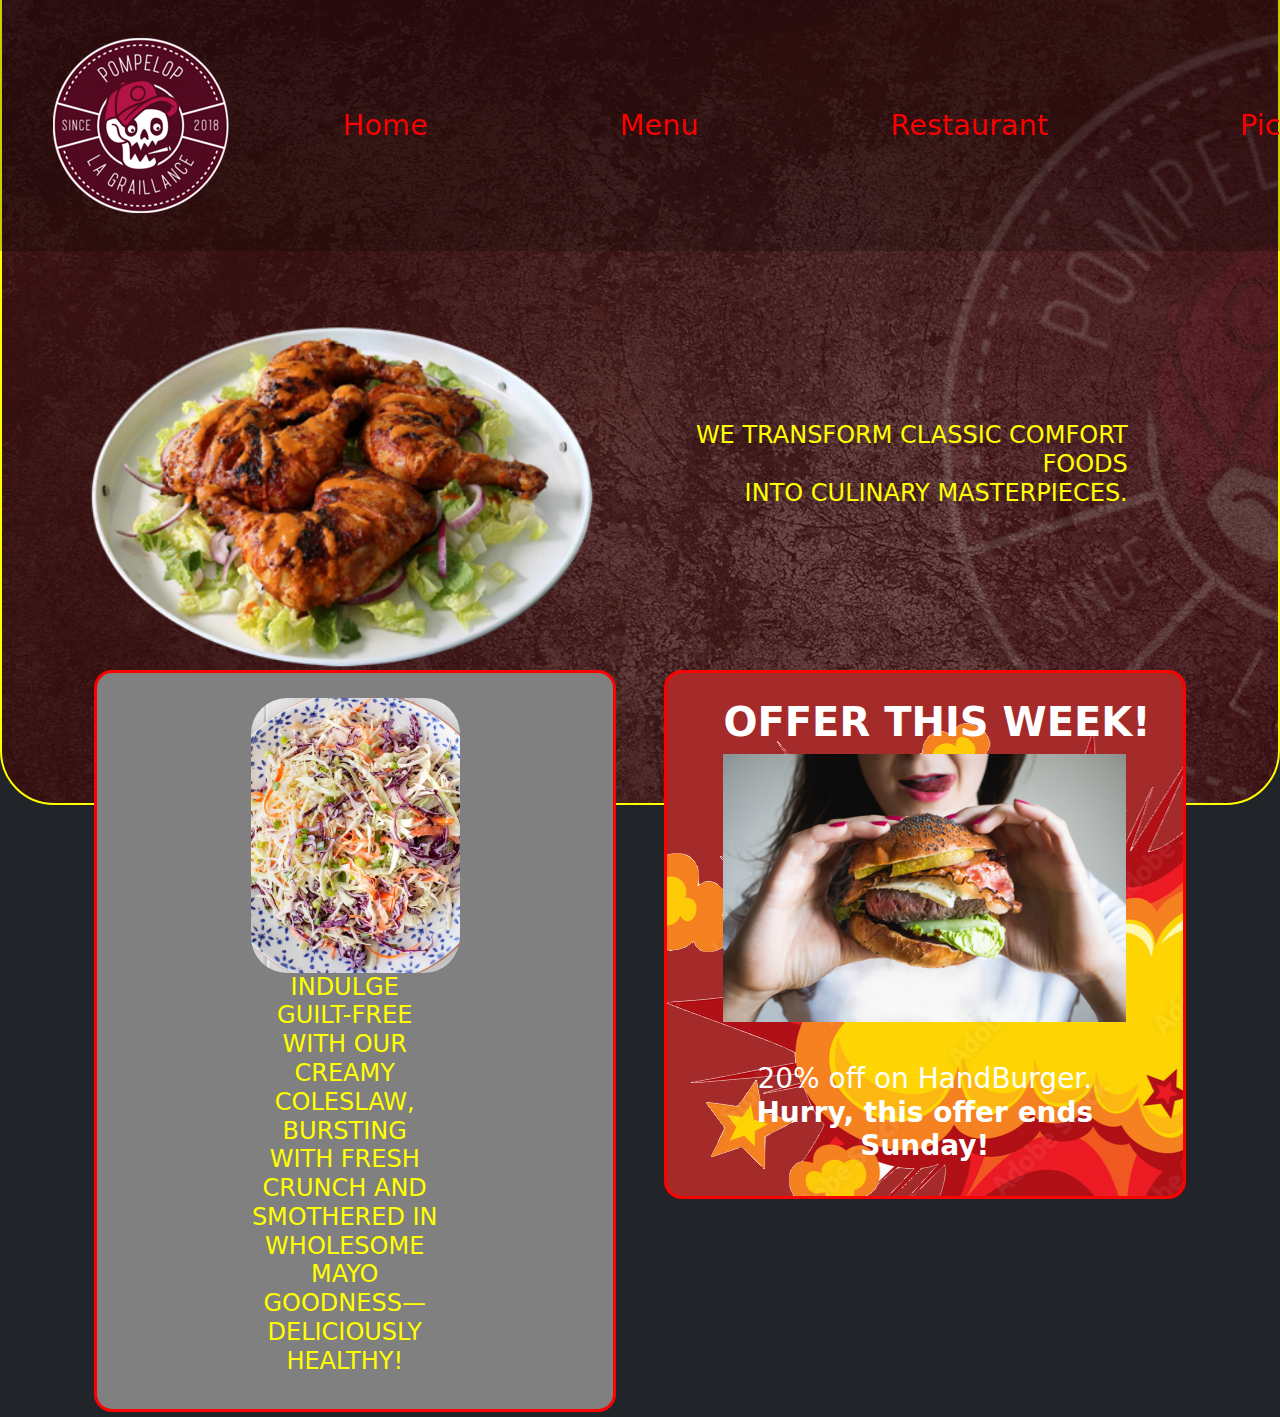
<file: index.html>
<!doctype html>

<html lang="en">

  <head>
    <meta charset="utf-8">
    <meta name="viewport" content="width=device-width, initial-scale=1">
    <title>Pompelopp Food</title>
    <link href="https://cdn.jsdelivr.net/npm/bootstrap@5.3.3/dist/css/bootstrap.min.css" rel="stylesheet" integrity="sha384-QWTKZyjpPEjISv5WaRU9OFeRpok6YctnYmDr5pNlyT2bRjXh0JMhjY6hW+ALEwIH" crossorigin="anonymous">
    <link rel="stylesheet" href="style.css">
</head>

  <body class="container-fluid bg-dark justify-content-center">


  <!--CONTENT-->

  <div class="container-fluid">

    <div class="row d-flex jumbo justify-content-center">
      <!--NAVBAR-->
      <nav class="col navbar navbar-expand-lg fixed-top navbar-dark" style="background-color: rgba(0, 0, 0, 0.2);">
        <a class="navbar-brand" href="#"
          ><img src="./assets/logopompelopprs.webp~"
        /></a>
        <button
          class="navbar-toggler btn-danger"
          type="button"
          data-toggle="collapse"
          data-target="#navbarNavAltMarkup"
          aria-controls="navbarNavAltMarkup"
          aria-expanded="false"
          aria-label="Toggle navigation"
        >
          <span class="navbar-toggler-icon bg-danger btn-danger"></span>
        </button>
        <div
          class="collapse navbar-collapse justify-content-start"
          id="navbarNavAltMarkup"
        >
          <div class="navbar-nav">
            <a class="nav-item nav-link" href="./index.html">Home</a>
            <a class="nav-item nav-link" href="./menu.html">Menu</a>
            <a class="nav-item nav-link" href="./restaurants.html">Restaurant</a>
            <a class="nav-item nav-link" href="./pictures-bxl.html">Pictures</a>
            <a class="nav-item nav-link" href="./contact.html">Contact</a>
          </div>
        </div>
      </nav>
      
      <!--END NAVBAR-->

      <div class="col jumbimage col-lg-5 col-md-8 col-sm-8 order-0 align-content-end">
        <div style="object-fit: cover;"><img src="./assets/periperi.webp" class="col-sm-12 justify-content-lg-start"></div>
      </div>
      <div class="col jumbitext col-lg-5 col-md-11 col-sm-10 align-content-center ">
        <div class="align-content-start"><h4 class="jumbotxt  col-lg-12 col-sm-11">We transform classic comfort foods <br>into culinary masterpieces.</h4></div>
      </div>
        
      
      
      


      <div class="row panels justify-content-center gap-5">

        <div class="panel1 col-lg-5 order-2" style="text-align: center; padding: 2%;">

        
          <div class="container-fluid aside col-11">
            <h1 class="offer" style="white-space: nowrap;">Offer this week!</h1>
            <img src="assets/handburger.webp" class="mw-100">
            <p style="text-align: center;" style="font-size: large;">
              <br>
               <h3> 20% off on HandBurger.
              <br><b>Hurry, this offer ends Sunday!</b>
               </h3>
          </div>
        </div>
        
        <div class="panel2 col-lg-5">
        <div class="container-fluid slawbox col-lg-6 justify-content-end object-fit-contain">
          <img src="./assets/slaw2.jpg" class="imgslaw fluid mw-100" style="border-radius: 36px;">
          <div class="container-slaw-fluid mw-100 col-lg-5" style="object-fit: contain; width:90%;"><h4>Indulge guilt-free with our creamy coleslaw, bursting with fresh crunch and smothered in wholesome mayo goodness—deliciously healthy!</h4></div></div>
        </div>
        </div>
      </div>
      
      
      

    </div>

  </div>

    

  </body>

</html>
</file>
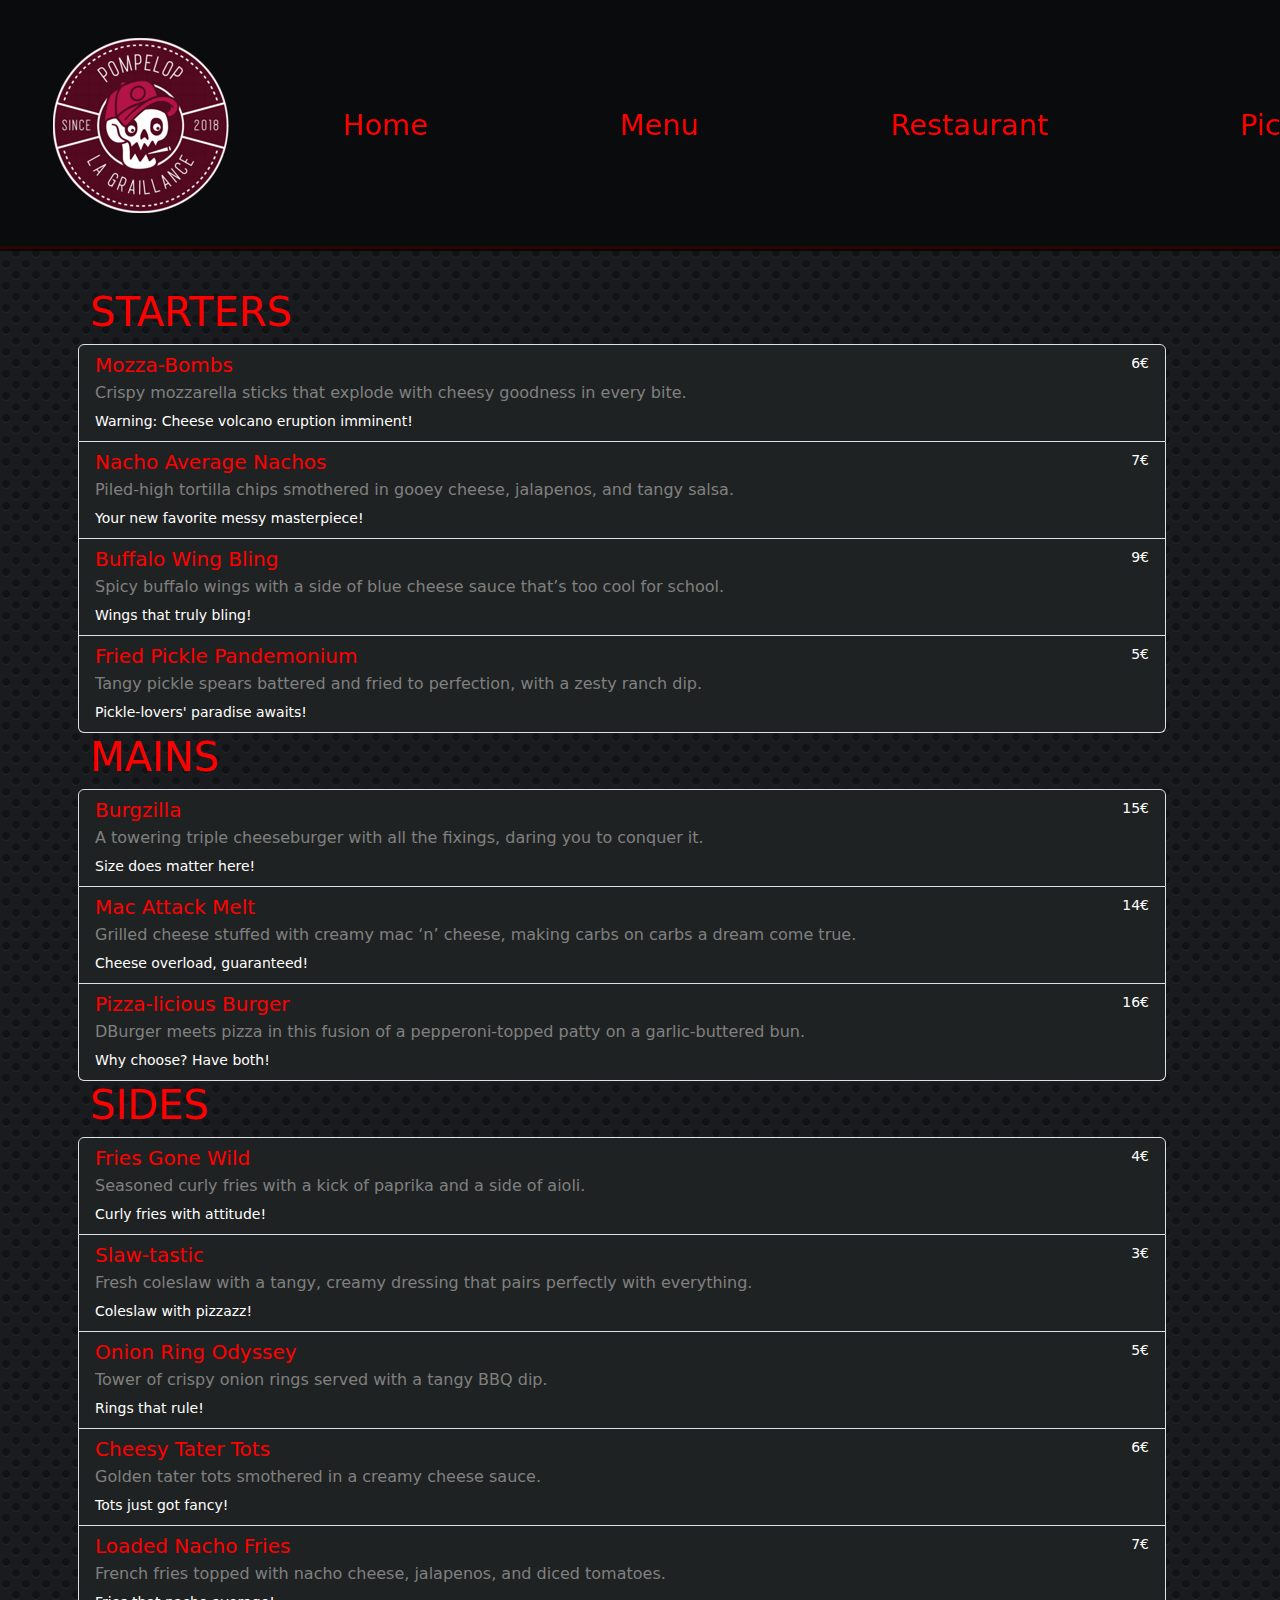
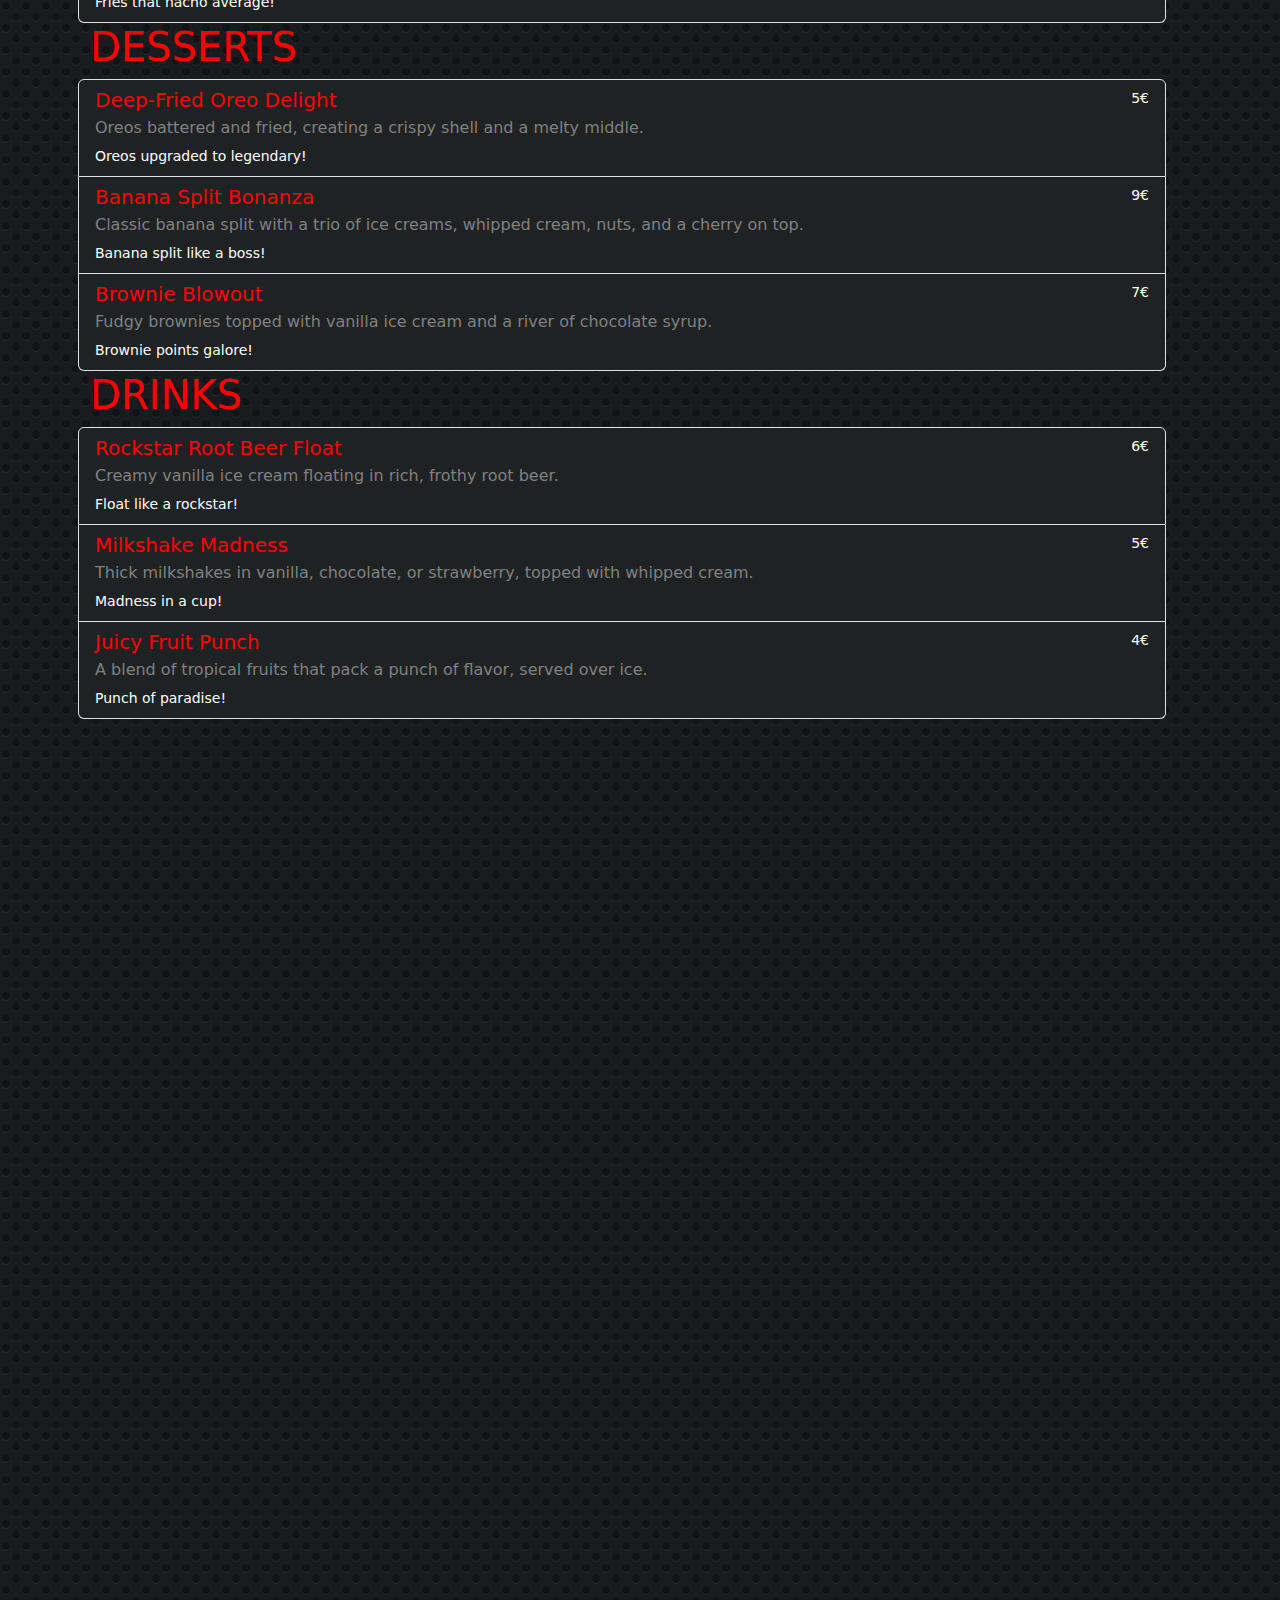
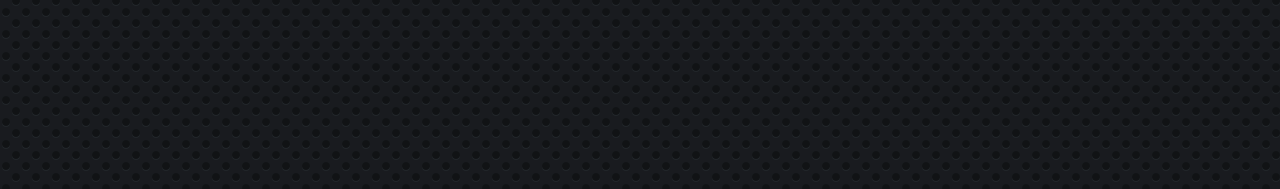
<file: menu.html>
<!DOCTYPE html>

<html lang="en">
  <head>
    <meta charset="utf-8" />
    <meta name="viewport" content="width=device-width, initial-scale=1" />
    <title>Pompelopp Food</title>
    <link
      href="https://cdn.jsdelivr.net/npm/bootstrap@5.3.3/dist/css/bootstrap.min.css"
      rel="stylesheet"
      integrity="sha384-QWTKZyjpPEjISv5WaRU9OFeRpok6YctnYmDr5pNlyT2bRjXh0JMhjY6hW+ALEwIH"
      crossorigin="anonymous"
    />
    <link rel="stylesheet" href="style.css" />
  </head>

  <body class="container-fluid bg-dark" style="margin-top: 16rem">
    <div class="texture"></div>
    <!--HEADER-->

    <nav
      class="navbar navbar-expand-lg fixed-top navbar-light"
      style="background-color: rgba(0, 0, 0, 0.7)"
    >
      <a class="navbar-brand" href="#"
        ><img src="./assets/logopompelopprs.webp~"
      /></a>
      <button
        class="navbar-toggler"
        type="button"
        data-toggle="collapse"
        data-target="#navbarNavAltMarkup"
        aria-controls="navbarNavAltMarkup"
        aria-expanded="false"
        aria-label="Toggle navigation"
      >
        <span class="navbar-toggler-icon"></span>
      </button>
      <div
        class="collapse navbar-collapse justify-content-start"
        id="navbarNavAltMarkup"
      >
        <div class="navbar-nav">
          <a class="nav-item nav-link" href="./index.html">Home</a>
          <a class="nav-item nav-link" href="./menu.html">Menu</a>
          <a class="nav-item nav-link" href="./restaurants.html">Restaurant</a>
          <a class="nav-item nav-link" href="./pictures-bxl.html">Pictures</a>
          <a class="nav-item nav-link" href="./contact.html">Contact</a>
        </div>
      </div>
    </nav>

    <!-- CONTENT -->

    <div class="container menu">
      <div class="row">
        <h1>STARTERS</h1>
        <div class="list-group starters">
          <a
            href="#"
            class="list-group-item list-group-item-action flex-column align-items-start"
          >
            <div class="d-flex w-100 justify-content-between">
              <h5 class="mb-1">Mozza-Bombs</h5>
              <small>6€</small>
            </div>
            <p class="mb-1">
              Crispy mozzarella sticks that explode with cheesy goodness in
              every bite.
            </p>
            <small>Warning: Cheese volcano eruption imminent!</small>
          </a>
          <a
            href="#"
            class="list-group-item list-group-item-action flex-column align-items-start"
          >
            <div class="d-flex w-100 justify-content-between">
              <h5 class="mb-1">Nacho Average Nachos</h5>
              <small>7€</small>
            </div>
            <p class="mb-1">
              Piled-high tortilla chips smothered in gooey cheese, jalapenos,
              and tangy salsa.
            </p>
            <small>Your new favorite messy masterpiece!</small>
          </a>
          <a
            href="#"
            class="list-group-item list-group-item-action flex-column align-items-start"
          >
            <div class="d-flex w-100 justify-content-between">
              <h5 class="mb-1">Buffalo Wing Bling</h5>
              <small>9€</small>
            </div>
            <p class="mb-1">
              Spicy buffalo wings with a side of blue cheese sauce that’s too
              cool for school.
            </p>
            <small>Wings that truly bling!</small>
          </a>
          <a
            href="#"
            class="list-group-item list-group-item-action flex-column align-items-start"
          >
            <div class="d-flex w-100 justify-content-between">
              <h5 class="mb-1">Fried Pickle Pandemonium</h5>
              <small>5€</small>
            </div>
            <p class="mb-1">
              Tangy pickle spears battered and fried to perfection, with a zesty
              ranch dip.
            </p>
            <small>Pickle-lovers' paradise awaits!</small>
          </a>
        </div>

        <h1>MAINS</h1>
        <div class="list-group entrees">
          <a
            href="#"
            class="list-group-item list-group-item-action flex-column align-items-start"
          >
            <div class="d-flex w-100 justify-content-between">
              <h5 class="mb-1">Burgzilla</h5>
              <small>15€</small>
            </div>
            <p class="mb-1">
              A towering triple cheeseburger with all the fixings, daring you to
              conquer it.
            </p>
            <small>Size does matter here!</small>
          </a>
          <a
            href="#"
            class="list-group-item list-group-item-action flex-column align-items-start"
          >
            <div class="d-flex w-100 justify-content-between">
              <h5 class="mb-1">Mac Attack Melt</h5>
              <small>14€</small>
            </div>
            <p class="mb-1">
              Grilled cheese stuffed with creamy mac ‘n’ cheese, making carbs on
              carbs a dream come true.
            </p>
            <small>Cheese overload, guaranteed!</small>
          </a>
          <a
            href="#"
            class="list-group-item list-group-item-action flex-column align-items-start"
          >
            <div class="d-flex w-100 justify-content-between">
              <h5 class="mb-1">Pizza-licious Burger</h5>
              <small>16€</small>
            </div>
            <p class="mb-1">
              DBurger meets pizza in this fusion of a pepperoni-topped patty on
              a garlic-buttered bun.
            </p>
            <small>Why choose? Have both!</small>
          </a>
        </div>
        <h1>SIDES</h1>
        <div class="list-group entrees">
          <a
            href="#"
            class="list-group-item list-group-item-action flex-column align-items-start"
          >
            <div class="d-flex w-100 justify-content-between">
              <h5 class="mb-1">Fries Gone Wild</h5>
              <small>4€</small>
            </div>
            <p class="mb-1">
              Seasoned curly fries with a kick of paprika and a side of aioli.
            </p>
            <small>Curly fries with attitude!</small>
          </a>
          <a
            href="#"
            class="list-group-item list-group-item-action flex-column align-items-start"
          >
            <div class="d-flex w-100 justify-content-between">
              <h5 class="mb-1">Slaw-tastic</h5>
              <small>3€</small>
            </div>
            <p class="mb-1">
              Fresh coleslaw with a tangy, creamy dressing that pairs perfectly
              with everything.
            </p>
            <small>Coleslaw with pizzazz!</small>
          </a>
          <a
            href="#"
            class="list-group-item list-group-item-action flex-column align-items-start"
          >
            <div class="d-flex w-100 justify-content-between">
              <h5 class="mb-1">Onion Ring Odyssey</h5>
              <small>5€</small>
            </div>
            <p class="mb-1">
              Tower of crispy onion rings served with a tangy BBQ dip.
            </p>
            <small>Rings that rule!</small>
          </a>
          <a
            href="#"
            class="list-group-item list-group-item-action flex-column align-items-start"
          >
            <div class="d-flex w-100 justify-content-between">
              <h5 class="mb-1">Cheesy Tater Tots</h5>
              <small>6€</small>
            </div>
            <p class="mb-1">
              Golden tater tots smothered in a creamy cheese sauce.
            </p>
            <small>Tots just got fancy!</small>
          </a>
          <a
            href="#"
            class="list-group-item list-group-item-action flex-column align-items-start"
          >
            <div class="d-flex w-100 justify-content-between">
              <h5 class="mb-1">Loaded Nacho Fries</h5>
              <small>7€</small>
            </div>
            <p class="mb-1">
              French fries topped with nacho cheese, jalapenos, and diced
              tomatoes.
            </p>
            <small>Fries that nacho average!</small>
          </a>
        </div>
        <h1>DESSERTS</h1>
        <div class="list-group entrees">
          <a
            href="#"
            class="list-group-item list-group-item-action flex-column align-items-start"
          >
            <div class="d-flex w-100 justify-content-between">
              <h5 class="mb-1">Deep-Fried Oreo Delight</h5>
              <small>5€</small>
            </div>
            <p class="mb-1">
              Oreos battered and fried, creating a crispy shell and a melty
              middle.
            </p>
            <small>Oreos upgraded to legendary!</small>
          </a>
          <a
            href="#"
            class="list-group-item list-group-item-action flex-column align-items-start"
          >
            <div class="d-flex w-100 justify-content-between">
              <h5 class="mb-1">Banana Split Bonanza</h5>
              <small>9€</small>
            </div>
            <p class="mb-1">
              Classic banana split with a trio of ice creams, whipped cream,
              nuts, and a cherry on top.
            </p>
            <small>Banana split like a boss!</small>
          </a>
          <a
            href="#"
            class="list-group-item list-group-item-action flex-column align-items-start"
          >
            <div class="d-flex w-100 justify-content-between">
              <h5 class="mb-1">Brownie Blowout</h5>
              <small>7€</small>
            </div>
            <p class="mb-1">
              Fudgy brownies topped with vanilla ice cream and a river of
              chocolate syrup.
            </p>
            <small>Brownie points galore!</small>
          </a>
        </div>
        <h1>DRINKS</h1>
        <div class="list-group entrees">
          <a
            href="#"
            class="list-group-item list-group-item-action flex-column align-items-start"
          >
            <div class="d-flex w-100 justify-content-between">
              <h5 class="mb-1">Rockstar Root Beer Float</h5>
              <small>6€</small>
            </div>
            <p class="mb-1">
              Creamy vanilla ice cream floating in rich, frothy root beer.
            </p>
            <small>Float like a rockstar!</small>
          </a>
          <a
            href="#"
            class="list-group-item list-group-item-action flex-column align-items-start"
          >
            <div class="d-flex w-100 justify-content-between">
              <h5 class="mb-1">Milkshake Madness</h5>
              <small>5€</small>
            </div>
            <p class="mb-1">
              Thick milkshakes in vanilla, chocolate, or strawberry, topped with
              whipped cream.
            </p>
            <small>Madness in a cup!</small>
          </a>
          <a
            href="#"
            class="list-group-item list-group-item-action flex-column align-items-start"
          >
            <div class="d-flex w-100 justify-content-between">
              <h5 class="mb-1">Juicy Fruit Punch</h5>
              <small>4€</small>
            </div>
            <p class="mb-1">
              A blend of tropical fruits that pack a punch of flavor, served
              over ice.
            </p>
            <small>Punch of paradise!</small>
          </a>
        </div>
      </div>
    </div>
  </body>
</html>
</file>
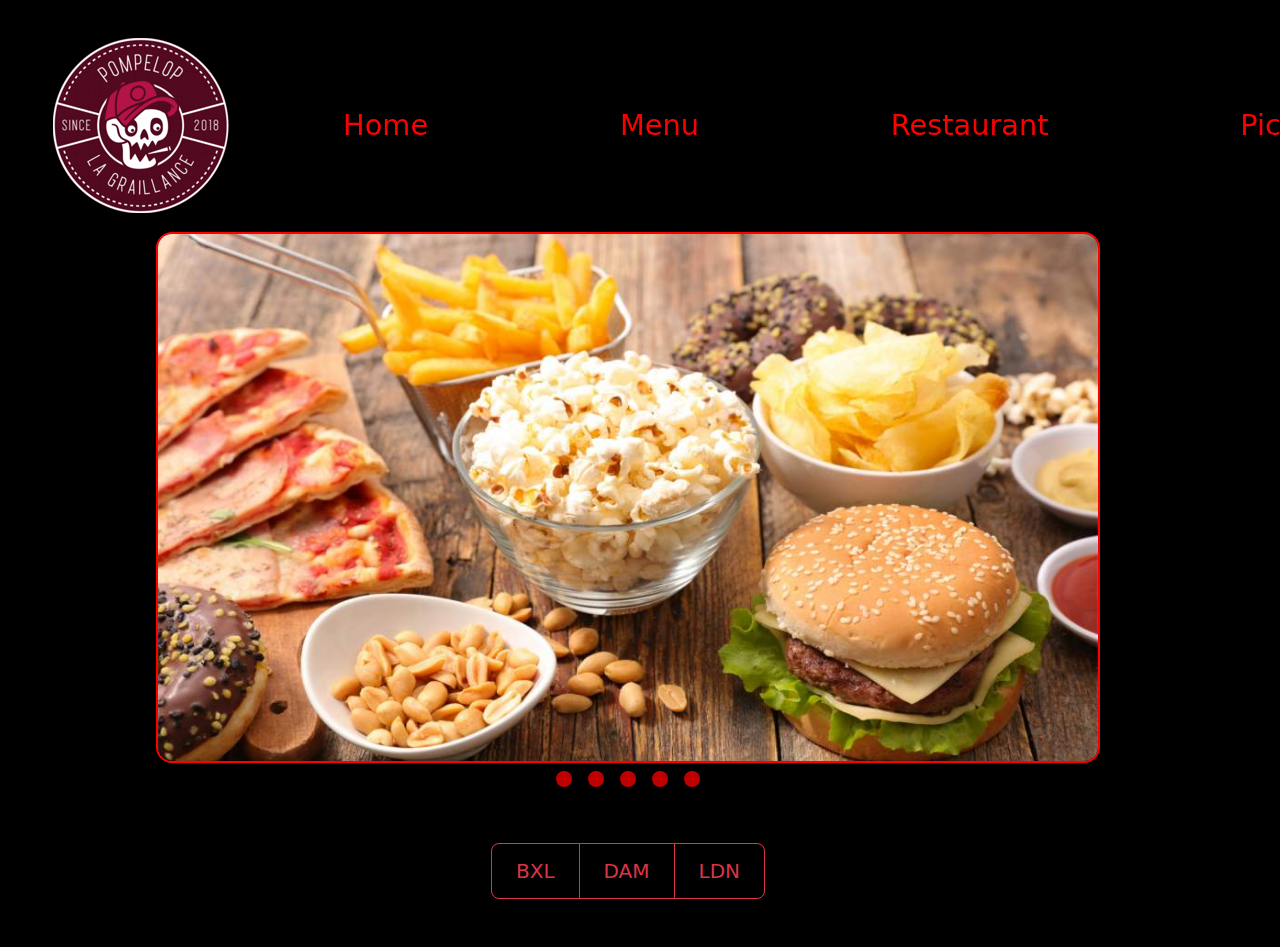
<file: pictures-dam.html>
<!DOCTYPE html>

<html lang="en">
  <head>
    <meta charset="utf-8" />
    <meta name="viewport" content="width=device-width, initial-scale=1" />
    <title>Pompelopp Food</title>
    <link
      href="https://cdn.jsdelivr.net/npm/bootstrap@5.3.3/dist/css/bootstrap.min.css"
      rel="stylesheet"
      integrity="sha384-QWTKZyjpPEjISv5WaRU9OFeRpok6YctnYmDr5pNlyT2bRjXh0JMhjY6hW+ALEwIH"
      crossorigin="anonymous"
    />
    <link rel="stylesheet" href="style.css" />
  </head>

  <body class="container-fluid bg-black">
    <!--HEADER-->

    <nav class="navbar navbar-expand-lg fixed-top navbar-light">
      <a class="navbar-brand" href="#"
        ><img src="./assets/logopompelopprs.webp~"
      /></a>
      <button
        class="navbar-toggler"
        type="button"
        data-toggle="collapse"
        data-target="#navbarNavAltMarkup"
        aria-controls="navbarNavAltMarkup"
        aria-expanded="false"
        aria-label="Toggle navigation"
      >
        <span class="navbar-toggler-icon"></span>
      </button>
      <div
        class="collapse navbar-collapse justify-content-start"
        id="navbarNavAltMarkup"
      >
        <div class="navbar-nav">
          <a class="nav-item nav-link" href="./index.html">Home</a>
          <a class="nav-item nav-link" href="./menu.html">Menu</a>
          <a class="nav-item nav-link" href="./restaurants.html">Restaurant</a>
          <a class="nav-item nav-link" href="./pictures-bxl.html">Pictures</a>
          <a class="nav-item nav-link" href="./contact.html">Contact</a>
        </div>
      </div>
    </nav>

    <!-- SPECIFIC TO PAGE -->
    <section class="container">
      <div class="slider-wrapper justify-content-center">
        <div class="slider">
          <img
            id="slide-1"
            src="./assets/Pictures/Feature-5-1024x640-1208651506.jpg"
            alt=""
          />
          <img
            id="slide-2"
            src="./assets/Pictures/food-porn-17-286027242.jpg"
            alt=""
          />
          <img
            id="slide-3"
            src="./assets/Pictures/food-porn-20-1007738108.jpg"
            alt=""
          />
          <img
            id="slide-4"
            src="./assets/Pictures/food-porn-245262979.jpg"
            alt=""
          />
          <img id="slide-5" src="./assets/Pictures/th-3037552108.jpeg" alt="" />
        </div>
        <div class="slider-nav">
          <a href="#slide-1"></a>
          <a href="#slide-2"></a>
          <a href="#slide-3"></a>
          <a href="#slide-4"></a>
          <a href="#slide-5"></a>
        </div>
        <nav
          class="picnav justify-content-center"
          aria-label="Page navigation col-lg-8"
        >
          <ul class="pagination pagination-lg">
            <li class="page-item">
              <a
                class="page-link active bg-black text-danger border-danger"
                href="./pictures-bxl.html"
                >BXL</a
              >
            </li>
            <li class="page-item">
              <a
                class="page-link bg-black text-danger border-danger"
                href="./pictures-dam.html"
                >DAM</a
              >
            </li>
            <li class="page-item">
              <a
                class="page-link bg-black text-danger border-danger"
                href="./pictures-ldn.html"
                >LDN</a
              >
            </li>
          </ul>
        </nav>
      </div>
    </section>
  </body>
</html>
</file>
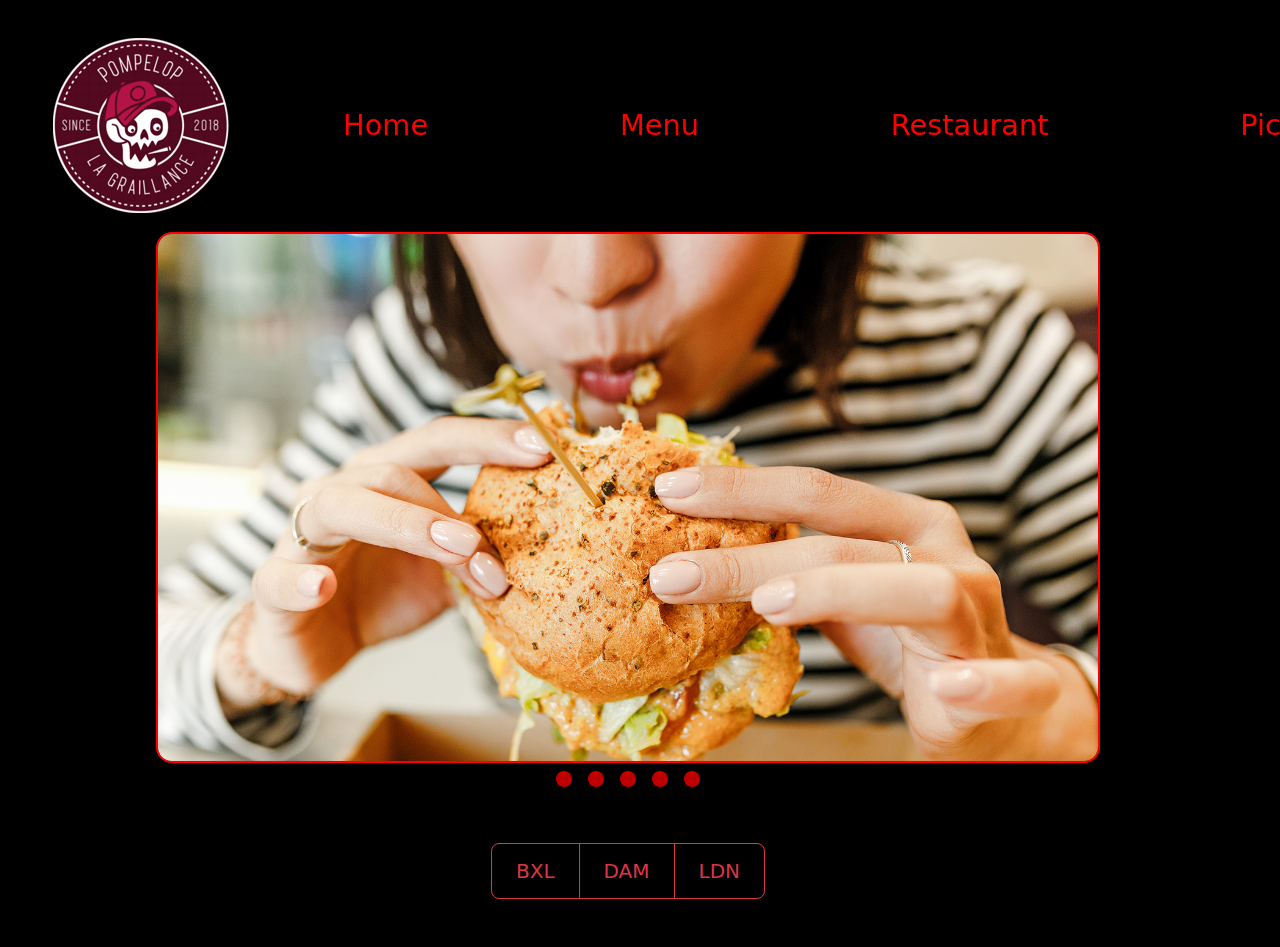
<file: pictures-ldn.html>
<!DOCTYPE html>

<html lang="en">
  <head>
    <meta charset="utf-8" />
    <meta name="viewport" content="width=device-width, initial-scale=1" />
    <title>Pompelopp Food</title>
    <link
      href="https://cdn.jsdelivr.net/npm/bootstrap@5.3.3/dist/css/bootstrap.min.css"
      rel="stylesheet"
      integrity="sha384-QWTKZyjpPEjISv5WaRU9OFeRpok6YctnYmDr5pNlyT2bRjXh0JMhjY6hW+ALEwIH"
      crossorigin="anonymous"
    />
    <link rel="stylesheet" href="style.css" />
  </head>

  <body class="container-fluid bg-black">
    <!--HEADER-->

    <nav class="navbar navbar-expand-lg fixed-top navbar-light">
      <a class="navbar-brand" href="#"
        ><img src="./assets/logopompelopprs.webp~"
      /></a>
      <button
        class="navbar-toggler"
        type="button"
        data-toggle="collapse"
        data-target="#navbarNavAltMarkup"
        aria-controls="navbarNavAltMarkup"
        aria-expanded="false"
        aria-label="Toggle navigation"
      >
        <span class="navbar-toggler-icon"></span>
      </button>
      <div
        class="collapse navbar-collapse justify-content-start"
        id="navbarNavAltMarkup"
      >
        <div class="navbar-nav">
          <a class="nav-item nav-link" href="./index.html">Home</a>
          <a class="nav-item nav-link" href="./menu.html">Menu</a>
          <a class="nav-item nav-link" href="./restaurants.html">Restaurant</a>
          <a class="nav-item nav-link" href="./pictures-bxl.html">Pictures</a>
          <a class="nav-item nav-link" href="./contact.html">Contact</a>
        </div>
      </div>
    </nav>

    <!-- SPECIFIC TO PAGE -->
    <section class="container">
      <div class="slider-wrapper justify-content-center">
        <div class="slider">
          <img
            id="slide-1"
            src="./assets/Pictures/young-woman-eating-fast-food-chicken-sandwich-1627714311.jpg"
            alt=""
          />
          <img
            id="slide-2"
            src="./assets/Pictures/x7mfclq3-1215804557.jpeg"
            alt=""
          />
          <img
            id="slide-3"
            src="./assets/Pictures/[base64].png"
            alt=""
          />
          <img
            id="slide-4"
            src="./assets/Pictures/tumblr_p3bnu4JUAa1r8u8uko1_500-137271887.jpg"
            alt=""
          />
          <img
            id="slide-5"
            src="./assets/Pictures/tumblr_m671rlLStY1qcf3qdo1_500-3843226404.jpg"
            alt=""
          />
        </div>
        <div class="slider-nav">
          <a href="#slide-1"></a>
          <a href="#slide-2"></a>
          <a href="#slide-3"></a>
          <a href="#slide-4"></a>
          <a href="#slide-5"></a>
        </div>
        <nav
          class="picnav justify-content-center"
          aria-label="Page navigation col-lg-8"
        >
          <ul class="pagination pagination-lg">
            <li class="page-item">
              <a
                class="page-link active bg-black text-danger border-danger"
                href="./pictures-bxl.html"
                >BXL</a
              >
            </li>
            <li class="page-item">
              <a
                class="page-link bg-black text-danger border-danger"
                href="./pictures-dam.html"
                >DAM</a
              >
            </li>
            <li class="page-item">
              <a
                class="page-link bg-black text-danger border-danger"
                href="./pictures-ldn.html"
                >LDN</a
              >
            </li>
          </ul>
        </nav>
      </div>
    </section>
  </body>
</html>
</file>
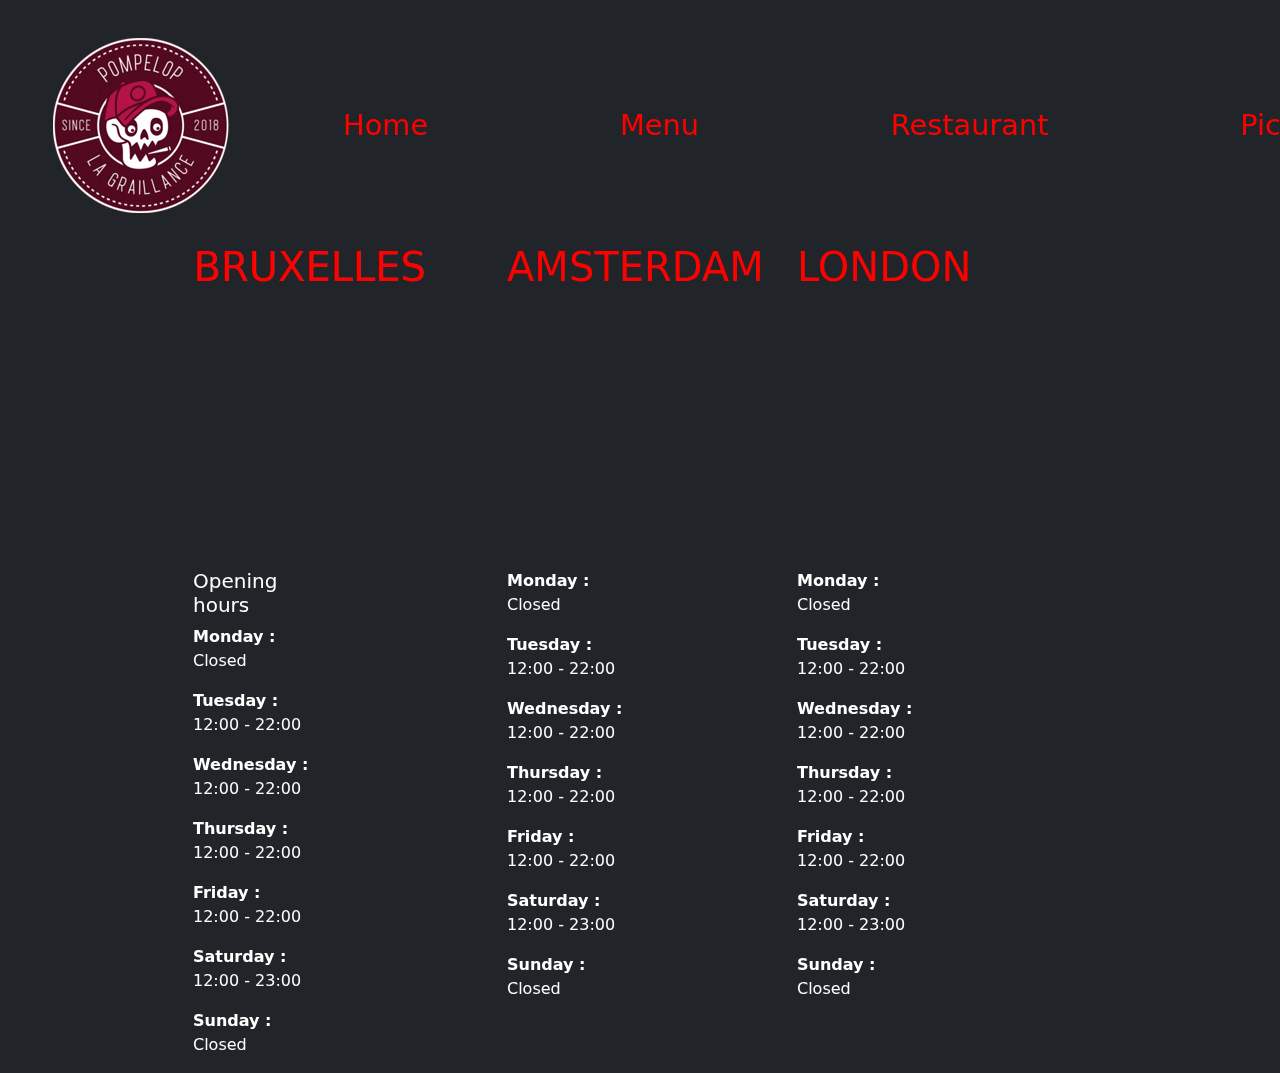
<file: restaurants.html>
<!DOCTYPE html>

<html lang="en">
  <head>
    <meta charset="utf-8" />
    <meta name="viewport" content="width=device-width, initial-scale=1" />
    <title>Pompelopp Food</title>
    <link
      href="https://cdn.jsdelivr.net/npm/bootstrap@5.3.3/dist/css/bootstrap.min.css"
      rel="stylesheet"
      integrity="sha384-QWTKZyjpPEjISv5WaRU9OFeRpok6YctnYmDr5pNlyT2bRjXh0JMhjY6hW+ALEwIH"
      crossorigin="anonymous"
    />
    <link rel="stylesheet" href="style.css" />
  </head>

  <body class="container-fluid bg-dark">
    <!--HEADER-->

    <nav class="navbar navbar-expand-lg fixed-top navbar-light">
      <a class="navbar-brand" href="#"
        ><img src="./assets/logopompelopprs.webp~"
      /></a>
      <button
        class="navbar-toggler"
        type="button"
        data-toggle="collapse"
        data-target="#navbarNavAltMarkup"
        aria-controls="navbarNavAltMarkup"
        aria-expanded="false"
        aria-label="Toggle navigation"
      >
        <span class="navbar-toggler-icon"></span>
      </button>
      <div
        class="collapse navbar-collapse justify-content-start"
        id="navbarNavAltMarkup"
      >
        <div class="navbar-nav">
          <a class="nav-item nav-link" href="./index.html">Home</a>
          <a class="nav-item nav-link" href="./menu.html">Menu</a>
          <a class="nav-item nav-link" href="./restaurants.html">Restaurant</a>
          <a class="nav-item nav-link" href="./pictures-bxl.html">Pictures</a>
          <a class="nav-item nav-link" href="./contact.html">Contact</a>
        </div>
      </div>
    </nav>

    <!-- SPECIFIC TO PAGE -->

    <div class="container-fluid restos">
      <div class="row justify-content-center">
        <div class="bxl col-lg-3 col-sm-12 justify-content-center">
          <h1>BRUXELLES</h1>
          <iframe
            class="fluid col-md-10"
            src="https://www.google.com/maps/embed?pb=!1m14!1m8!1m3!1d2520.357279160108!2d4.2694226!3d50.8245458!3m2!1i1024!2i768!4f13.1!3m3!1m2!1s0x47c3c6ef49bb240d%3A0x6bd1d873af9ea920!2sRue%20des%20Poulets%2018%2C%201070%20Anderlecht!5e0!3m2!1sfr!2sbe!4v1717595871525!5m2!1sfr!2sbe"
            width="600"
            height="450"
            style="border: 0"
            allowfullscreen=""
            loading="lazy"
            referrerpolicy="no-referrer-when-downgrade"
          >
          </iframe>
          <h5 class="col-lg-5">Opening hours</h5>
          <div class="row horaires">
            <l class="col-lg-10"
              ><b>Monday :</b>
              <p>Closed</p></l
            >
            <l
              ><b>Tuesday :</b>
              <p>12:00 - 22:00</p></l
            >
            <l
              ><b>Wednesday :</b>
              <p>12:00 - 22:00</p></l
            >
            <l
              ><b>Thursday :</b>
              <p>12:00 - 22:00</p></l
            >
            <l
              ><b>Friday :</b>
              <p>12:00 - 22:00</p></l
            >
            <l
              ><b>Saturday :</b>
              <p>12:00 - 23:00</p></l
            >
            <l
              ><b>Sunday :</b>
              <p>Closed</p></l
            >
          </div>
        </div>

        <div class="dam row col-lg-3 col-sm-12 align-content-lg-start">
          <h1>AMSTERDAM</h1>
          <iframe
            class="fluid col-md-10"
            src="https://www.google.com/maps/embed?pb=!1m18!1m12!1m3!1d1673.4115105380479!2d4.893717633633378!3d52.37211586912964!2m3!1f0!2f0!3f0!3m2!1i1024!2i768!4f13.1!3m3!1m2!1s0x47c609c7532269d7%3A0x64b0297709bb3e80!2sDamstraat%2026-28%2C%201012%20JM%20Amsterdam%2C%20Pays-Bas!5e0!3m2!1sfr!2sbe!4v1717595949922!5m2!1sfr!2sbe"
            width="600"
            height="450"
            style="border: 0"
            allowfullscreen=""
            loading="lazy"
            referrerpolicy="no-referrer-when-downgrade"
          >
          </iframe>
          <l class="col-lg-10"
            ><b>Monday :</b>
            <p>Closed</p></l
          >
          <l
            ><b>Tuesday :</b>
            <p>12:00 - 22:00</p></l
          >
          <l
            ><b>Wednesday :</b>
            <p>12:00 - 22:00</p></l
          >
          <l
            ><b>Thursday :</b>
            <p>12:00 - 22:00</p></l
          >
          <l
            ><b>Friday :</b>
            <p>12:00 - 22:00</p></l
          >
          <l
            ><b>Saturday :</b>
            <p>12:00 - 23:00</p></l
          >
          <l
            ><b>Sunday :</b>
            <p>Closed</p></l
          >
        </div>

        <div class="ldn row col-lg-3 col-sm-12 align-content-lg-start">
          <h1>LONDON</h1>
          <iframe
            class="fluid col-md-10"
            src="https://www.google.com/maps/embed?pb=!1m14!1m8!1m3!1d621.4391945501293!2d-0.0093189!3d51.4626219!3m2!1i1024!2i768!4f13.1!3m3!1m2!1s0x4876027a7032ae25%3A0x74e459c22f0e4ba0!2s31%20B220%2C%20Blackheath%2C%20London%20SE13%205AX%2C%20Royaume-Uni!5e0!3m2!1sfr!2sbe!4v1717596131523!5m2!1sfr!2sbe"
            width="600"
            height="450"
            style="border: 0"
            allowfullscreen=""
            loading="lazy"
            referrerpolicy="no-referrer-when-downgrade"
          ></iframe>
          <l class="col-lg-10"
            ><b>Monday :</b>
            <p>Closed</p></l
          >
          <l
            ><b>Tuesday :</b>
            <p>12:00 - 22:00</p></l
          >
          <l
            ><b>Wednesday :</b>
            <p>12:00 - 22:00</p></l
          >
          <l
            ><b>Thursday :</b>
            <p>12:00 - 22:00</p></l
          >
          <l
            ><b>Friday :</b>
            <p>12:00 - 22:00</p></l
          >
          <l
            ><b>Saturday :</b>
            <p>12:00 - 23:00</p></l
          >
          <l
            ><b>Sunday :</b>
            <p>Closed</p></l
          >
        </div>
      </div>
    </div>
  </body>
</html>
</file>
<file: style.css>
/* NAVIGATION TOP MENU */

* {
  color: white;
}

body {
  position: relative;
  width: 100%;
  height: 100%;
  margin: auto;
  left: -12px;
}

.texture {
  position: absolute;
  top: -10px;
  margin-left: -10%;
  width: 120%;
  height: 150%;
  background-image: url(./assets/carbon-fibre-big.png);
  background-repeat: repeat;
  opacity: 60%;
  border-top: 3px solid;
  border-color: red;
  z-index: -1;
}

.texture2 {
  position: absolute;
  top: -10px;
  margin-left: -10%;
  width: 120%;
  height: 150%;
  background-image: url(./assets/45-degree-fabric-light.png);
  background-repeat: repeat;
  opacity: 60%;
  border-top: 3px solid;
  border-color: red;
  z-index: -1;
}
.navbar a {
  color: red;
  font-size: 1.8rem;
}

.navbar a:hover,
b :active {
  color: yellow;
}

.navbar-toggler-icon {
  color: red;
  background-color: red;
}

a.navbar-brand {
  margin-left: 4%;
}

a.nav-item.nav-link {
  margin: 14%;
}

button.navbar-toggler {
  color: red;
}

/* LAYOUT */

.menu {
  margin-top: 30vh;
  margin-bottom: 10vh;
}
.restos {
  margin-top: 27vh;
}
.pics {
  margin-top: 27vh;
}
.cadre-contact {
  margin-top: 27vh;
}

/* INDEX */

.jumbo {
  position: relative;
  background-image: url(assets/bg-texture.png);
  border-bottom-left-radius: 54px;
  border-bottom-right-radius: 54px;
  height: 90vh;
  width: 100vw;
  border-style: solid;
  border-color: yellow;
  border-width: 2px;
  margin-top: -5px;
  object-fit: cover;
  box-sizing: border-box;
}

.jumbimage {
  margin-top: 36vh;
  object-fit: contain;
  float: left;
  z-index: 3;
}
.periperi {
  margin: auto;
  width: 100%;
  height: 100%;
}

.jumbitext {
  margin-top: 30vh;
  right: 0;
  margin-right: 5%;
}

h4 {
  color: yellow;
  font-size: 1.5em;
  text-transform: uppercase;
  word-spacing: 2%;
  line-height: 120%;
  text-align: center;
}

.jumbotxt {
  text-align: right;
  object-fit: cover;
  box-sizing: border-box;
  float: right;
  bottom: -10%;
}

/* OFFER OF THE WEEK */

.panels {
  margin-top: auto;
}
.panel1 {
  border-radius: 18px;
  background-image: url(./assets/bang.webp);
  background-color: brown;
  height: fit-content;
  border-style: solid;
  border-width: 3px;
  border-color: red;
}

.offer {
  color: white;
  text-align: center;
  text-transform: uppercase;
  font-weight: 900;
  font-size: 2.5rem;
}
.panel2 {
  border-radius: 18px;
  background-color: gray;
  padding: 2%;
  height: fit-content;
  text-align: justify;
  box-sizing: border-box;
  object-fit: contain;
  text-align: justify;
  border-style: solid;
  border-width: 3px;
  border-color: red;
}

.container-slaw {
  margin: auto;
  object-fit: contain;
}

.slawbox {
  object-fit: contain;
}

.slaw {
  position: relative;
  text-align: justify;
}
.imgslaw {
  object-fit: contain;
}

.row-content {
  justify-self: center;
}

/* CONTACT */

input.form-control.message {
  height: 150px;
  max-width: 100%;
}

.container-form {
  padding: 36px;
}

.form-label {
  color: red;
  font-weight: 700;
}

.form-text {
  color: red;
}

.fillform {
  position: relative;
  margin-top: 105px;
}
.cadre-contact {
  border-radius: 54px;
  border-style: solid;
  border-width: 3px;
  border-color: red;
  background-color: rgb(58, 58, 58);
}

/*  PICTURES */

.container {
  padding: 2rem;
  margin-top: 200px;
}

.slider-wrapper {
  position: relative;
  max-width: 59rem;
  margin: 0 auto;
}

.slider {
  display: flex;
  aspect-ratio: 16 / 9;
  overflow-x: auto;
  scroll-snap-type: x mandatory;
  scroll-behavior: smooth;
  scrollbar-width: none;
  box-shadow: 0 1.5rem 3rem -0.75rem hsla(0, 0%, 0%, 0.25);
  border-radius: 1rem;
  border: solid red 2px;
}

.slider img {
  flex: 1 0 100%;
  scroll-snap-align: start;
  object-fit: cover;
}
.slider-nav {
  display: flex;
  column-gap: 1rem;
  position: absolute;
  bottom: 8rem;
  left: 50%;
  transform: translateX(-50%);
  z-index: 1;
}

.slider-nav a {
  width: 1rem;
  height: 1rem;
  border-radius: 50%;
  background-color: red;
  opacity: 0.75;
  transition: opacity ease 250ms;
}

.slider-nav a:hover {
  opacity: 1;
}
.picnav {
  display: flex;
  margin-top: 5rem;
}

/*RESTAURANTS*/

iframe {
  max-width: 20vw;
  max-height: 30vh;
  border-radius: 36px;
  display: block;
}

.bxl .dam .ldn {
  border-style: solid;
  border: 5px;
  border-color: red;
  border-radius: 36px;
  justify-content: center;
}

h1 {
  text-align: left;
  color: red;
}

/* MENU */

h5.mb-1 {
  color: red;
}

h5.mb-1:active {
  color: yellow;
}

p.mb-1 {
  color: gray;
}

a.list-group-item {
  background-color: rgb(31, 34, 34);
}
a.list-group-item:hover {
  background-color: brown;
  color: white;
}

a.list-group-item:active {
  background-color: brown;
  color: white;
}

small {
  color: white;
}
</file>
